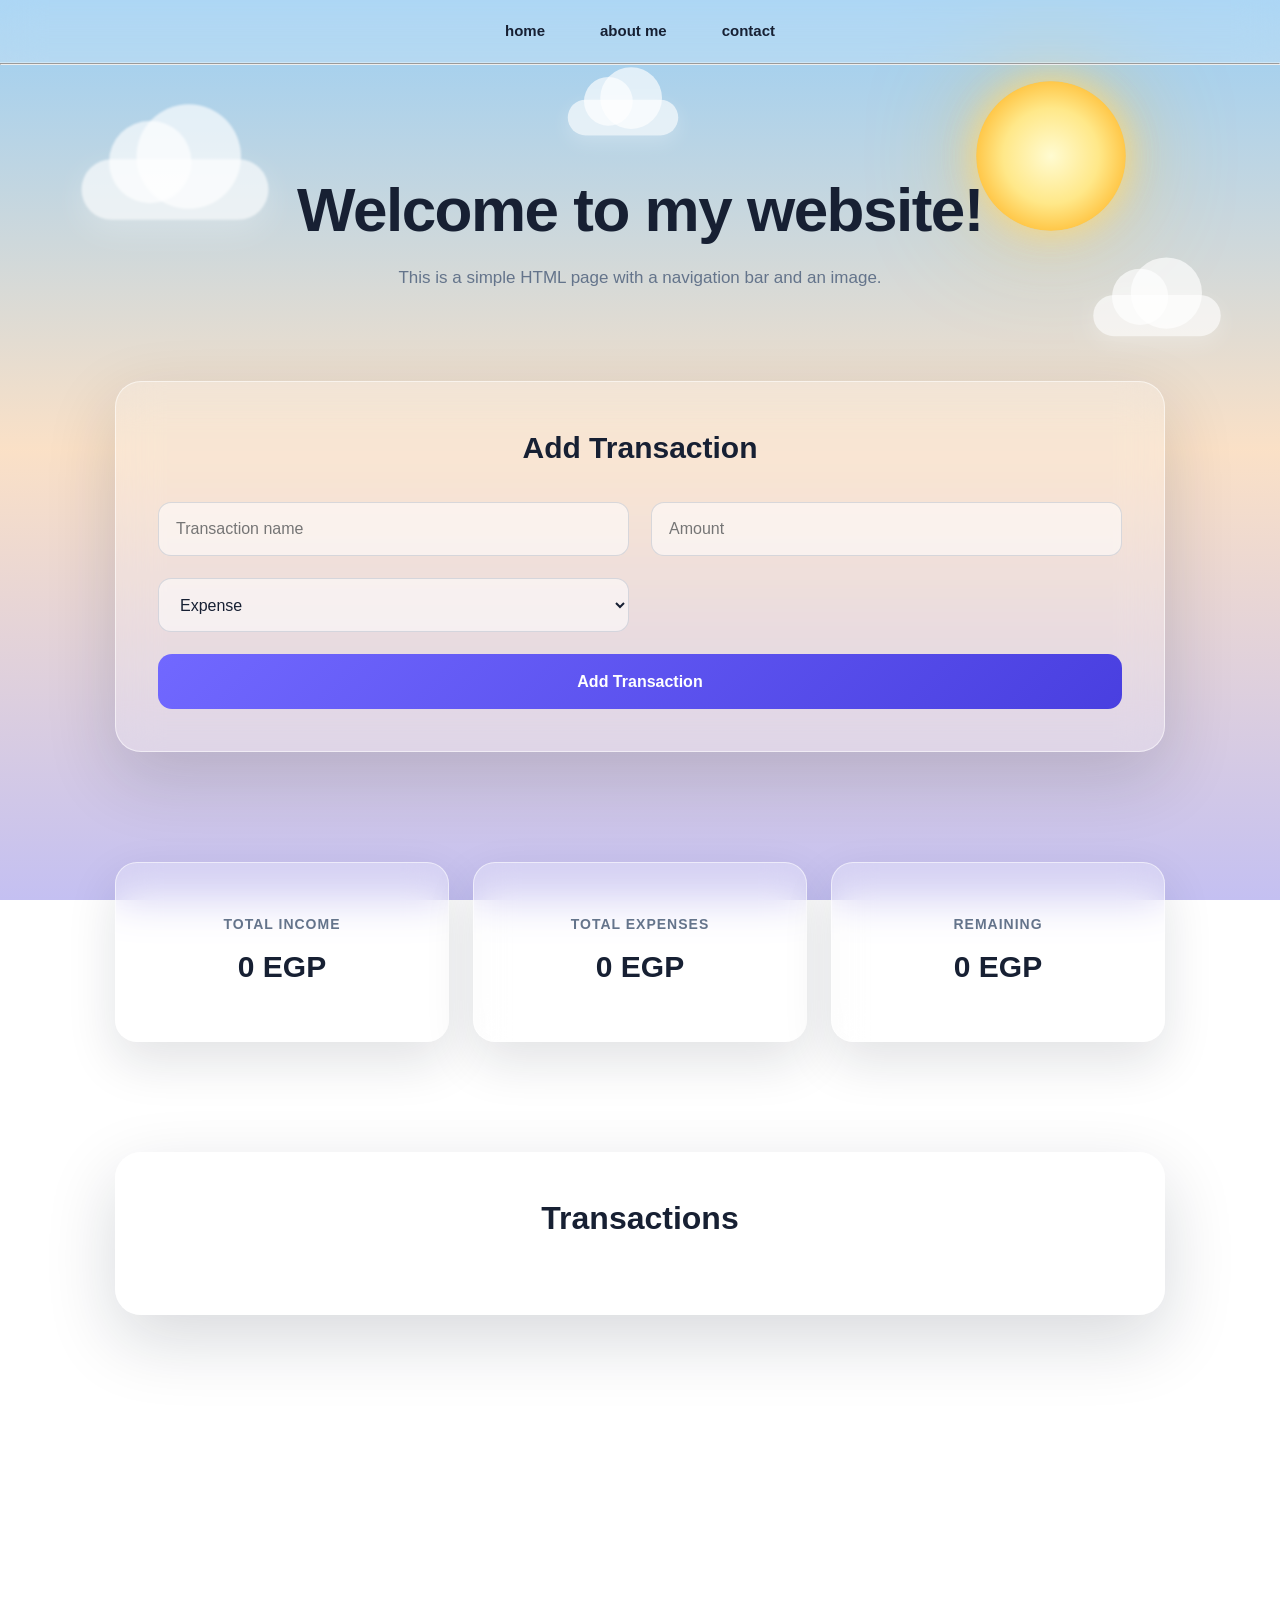
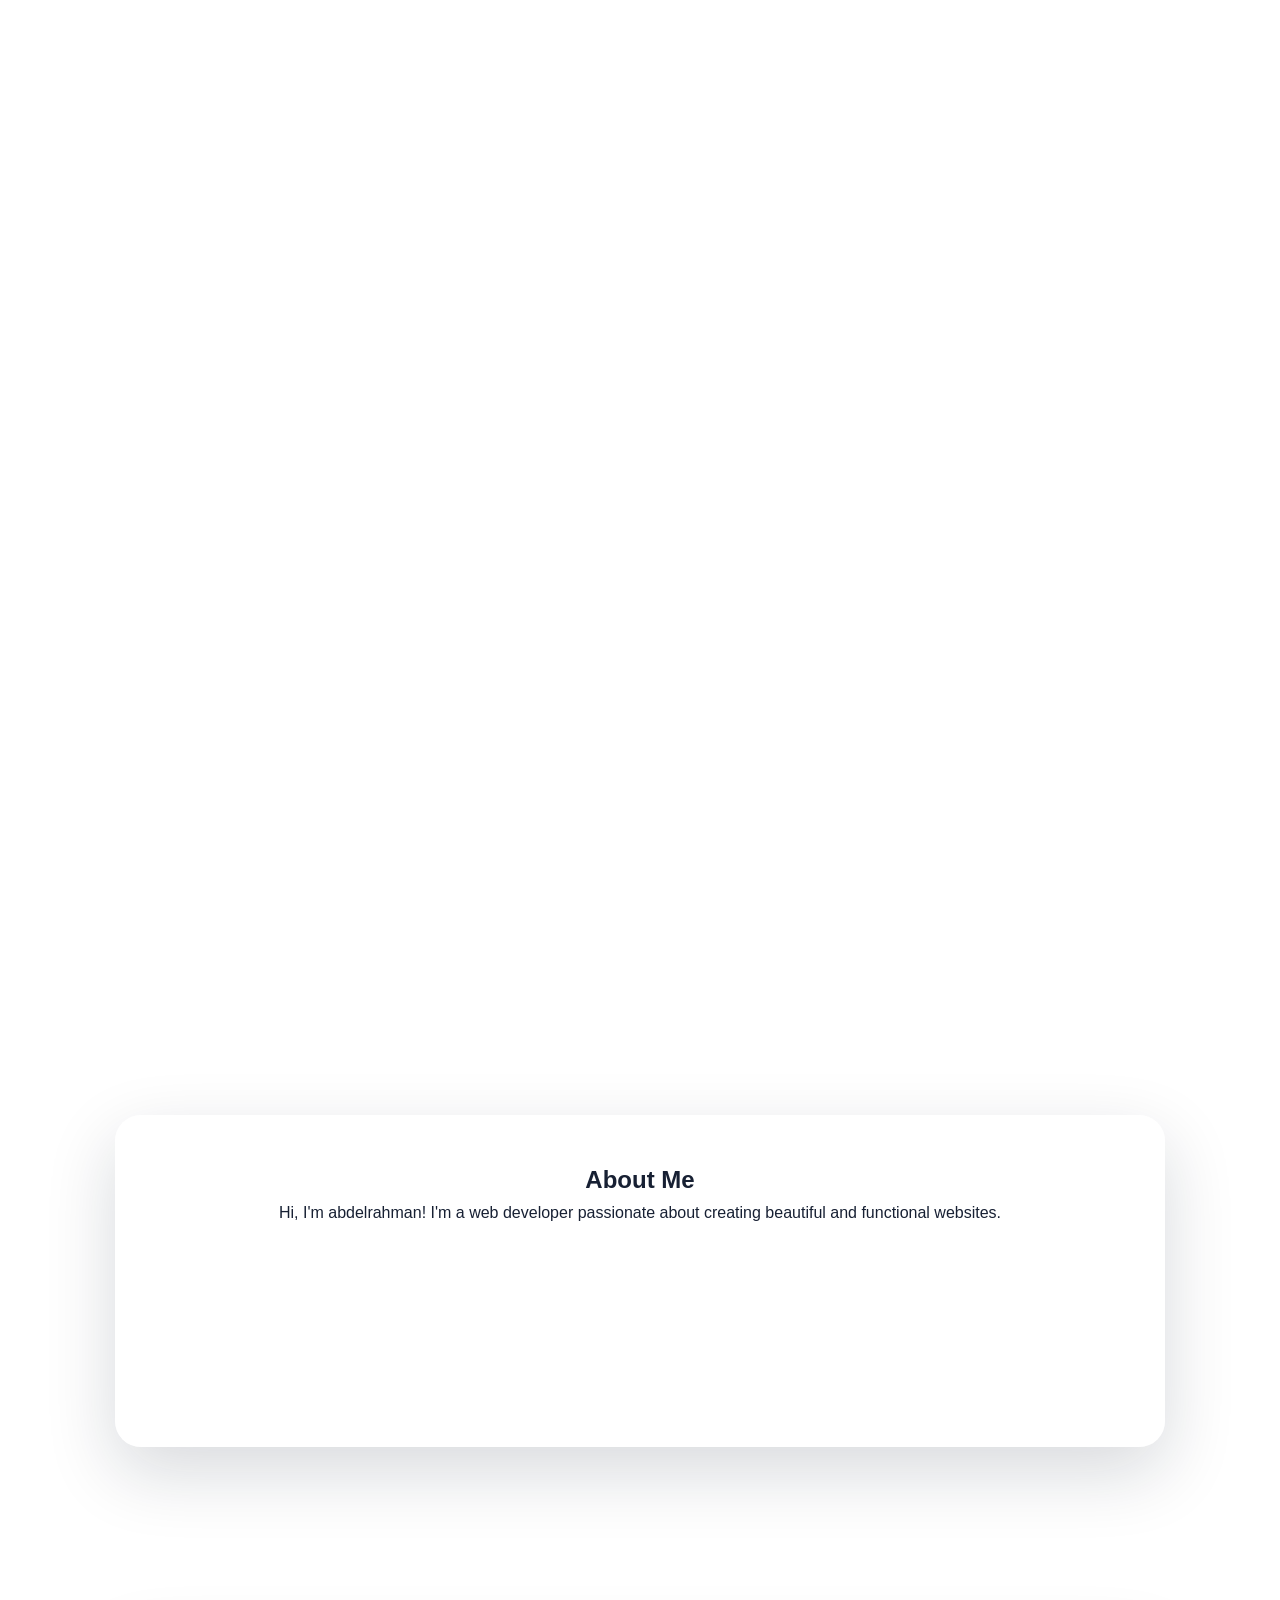
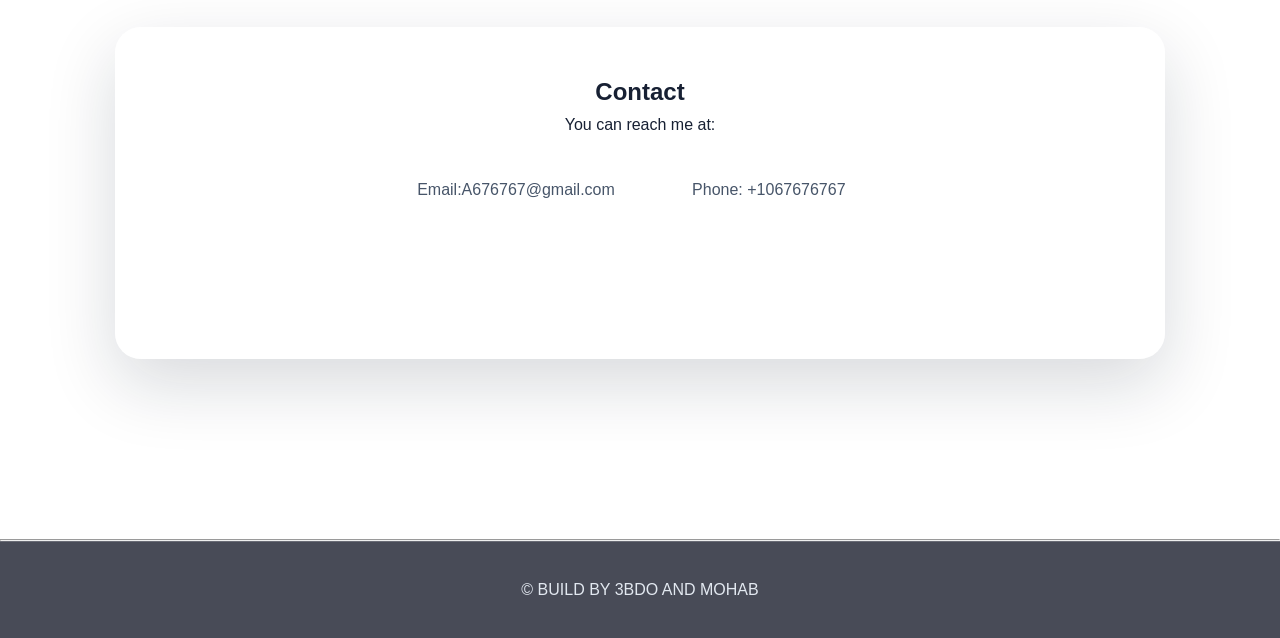
<file: index.html>
<!DOCTYPE html>
<html>
    <head>
        <meta charset="UTF-8">
        <meta name="viewport" content="width=device-width, initial-scale=1.0">
        <title>My Website</title>
        <link rel="stylesheet" href="./ style.2.css">
        <script src="./main.2.js" defer></script>
    </head>
        <header>
            <nav class="navigation">
                <ul>
                    <li><a href="index.html">home</a></li>
                    <li><a href="#about-me">about me</a></li>
                    <li><a href="#contact">contact</a></li>
                </ul>
            </nav>
        
        </header>
        <hr />
        <section class ="content">
            <h1>Welcome to my website!</h1>
            <p>This is a simple HTML page with a navigation bar and an image.</p>

        </section>
        
    <section class="expense-form">

    <h2>Add Transaction</h2>

    <input
        type="text"
        id="name"
        placeholder="Transaction name"
    >

    <input
        type="number"
        id="amount"
        placeholder="Amount"
    >

    <select id="type">
        <option value="expense">Expense</option>
        <option value="income">Income</option>
    </select>

    <button id="addButton">Add Transaction</button>

</section>


<section class="summary">

    <div>
        <h3>Total Income</h3>
        <p id="totalIncome">0 EGP</p>
    </div>

    <div>
        <h3>Total Expenses</h3>
        <p id="totalExpenses">0 EGP</p>
    </div>

    <div>
        <h3>Remaining</h3>
        <p id="balance">0 EGP</p>
    </div>

</section>


<section class="transactions">

    <h2>Transactions</h2>

    <div id="transactionList"></div>

</section>
        <section class="about-me" id="about-me">
            <div class="textcontainer">
                <div class="text tittle">
                    <h1>About Me</h1>
                    <p>Hi, I'm abdelrahman! I'm a web developer passionate about creating beautiful and functional websites.</p>
                </div>
            </div>
        </section>
        <section class="contact" id="contact">
            <div class="textcontainer">
                <div class="text tittle">
                    <h1>Contact</h1>
                    <p>You can reach me at:</p>
                    <ul>
                        <li>Email:A676767@gmail.com</li>
                        <li>Phone: +1067676767</li>
                    </ul>
                </div>
            </div>
        </section>
        <hr />
        <footer>
            <p>&copy; BUILD BY 3BDO AND MOHAB
            </p>
        </footer>
    </body>
</html>
</file>
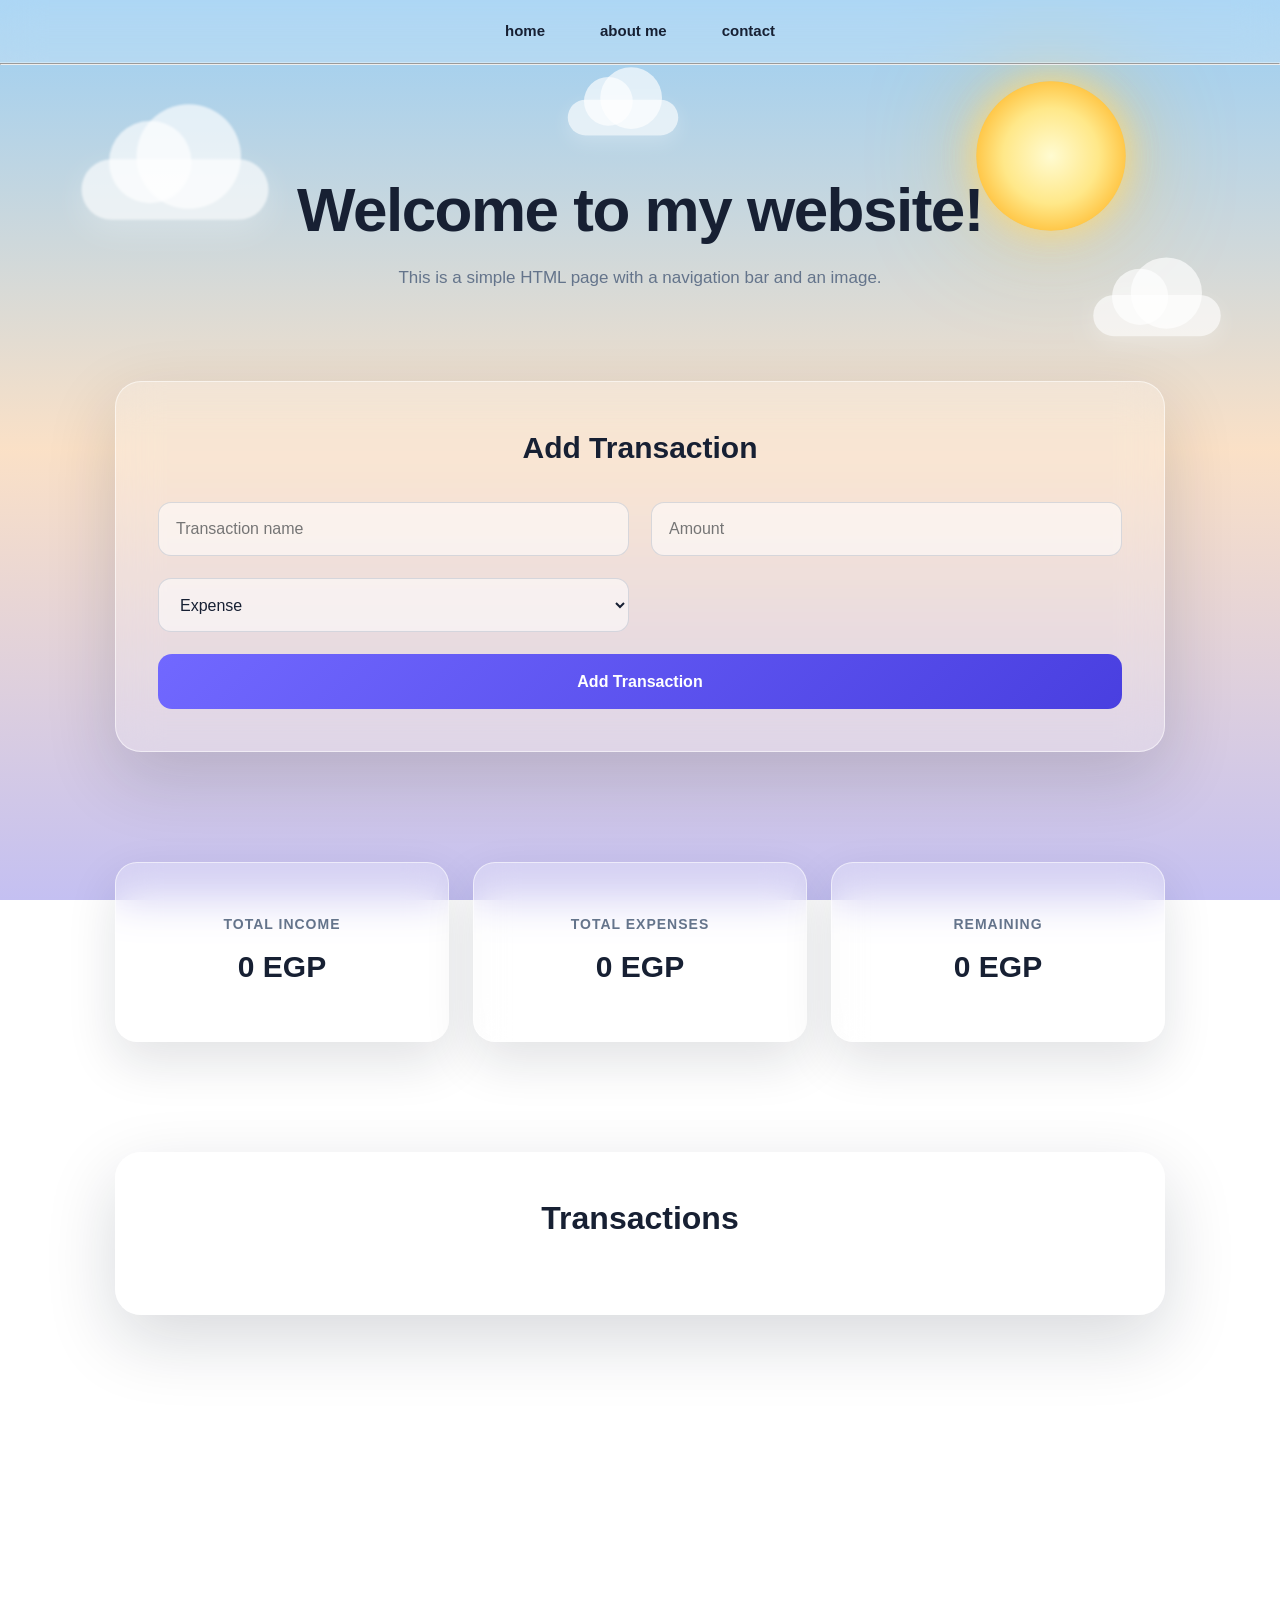
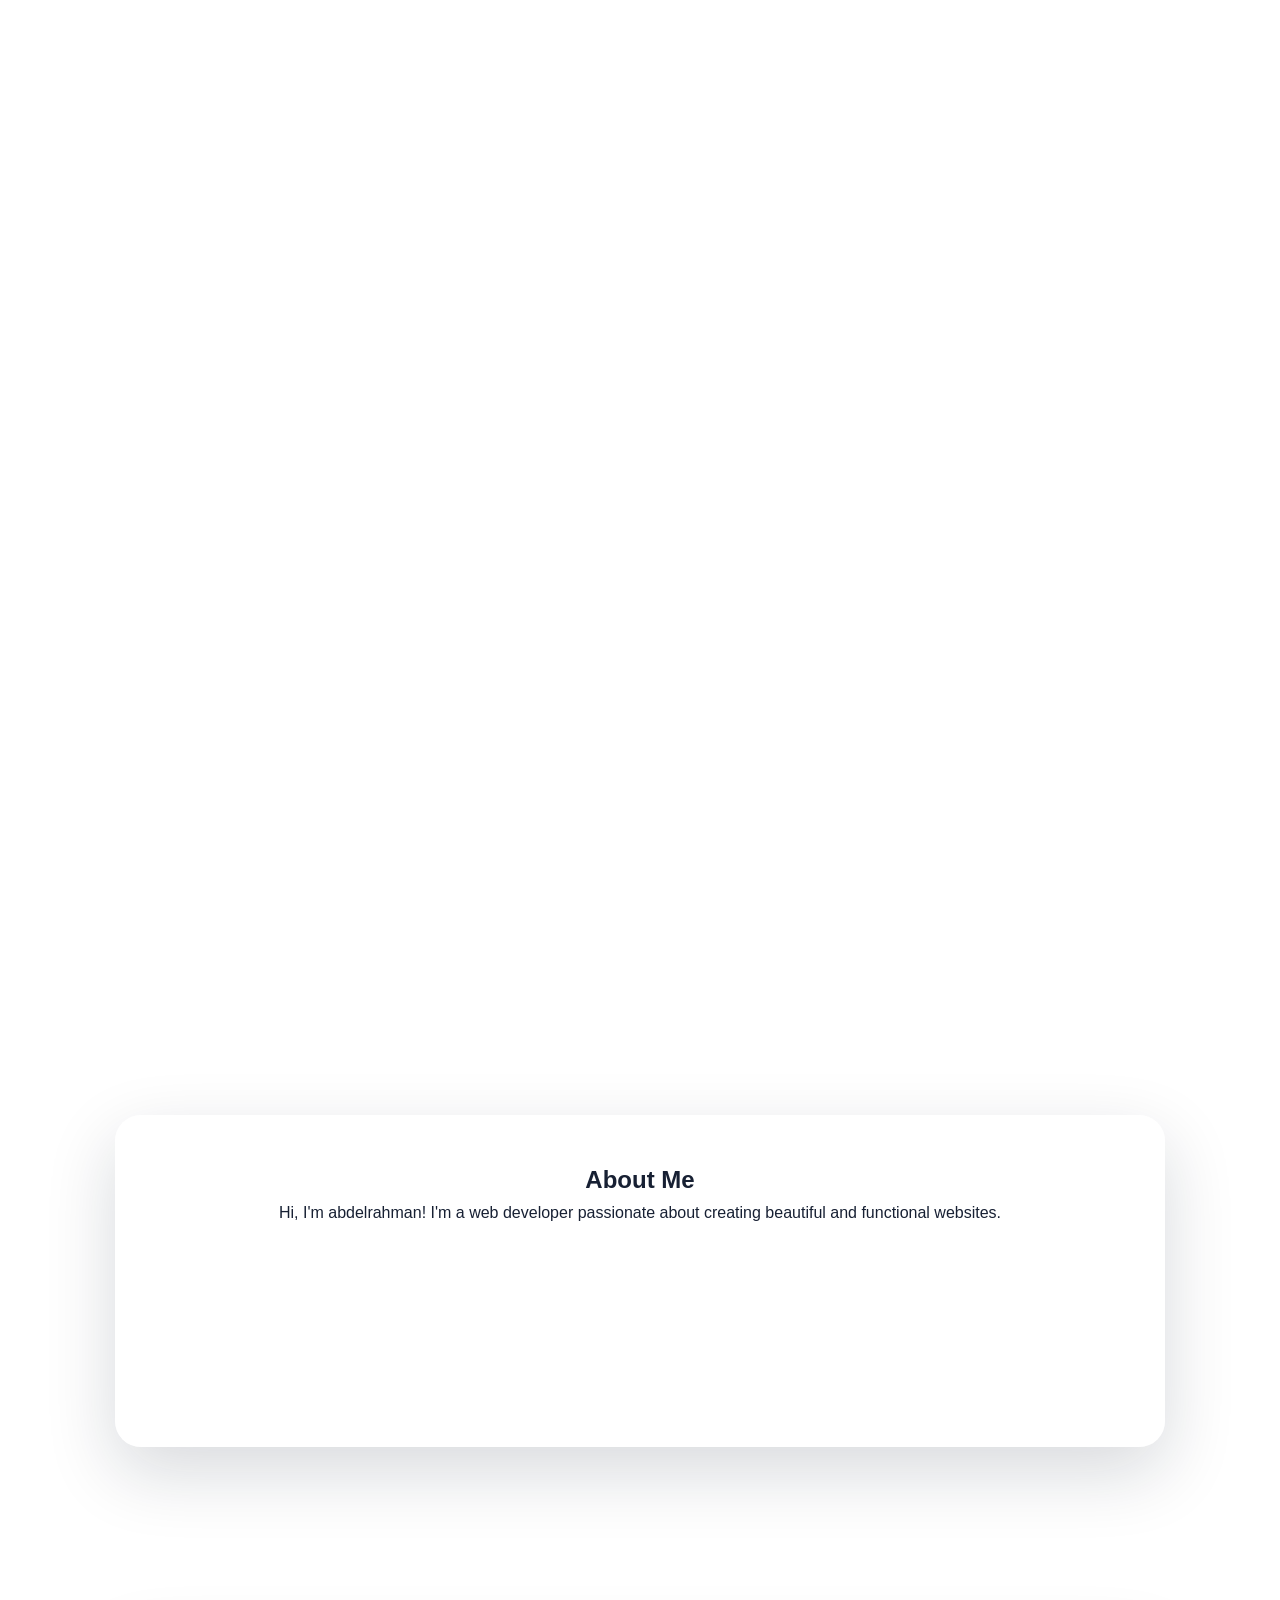
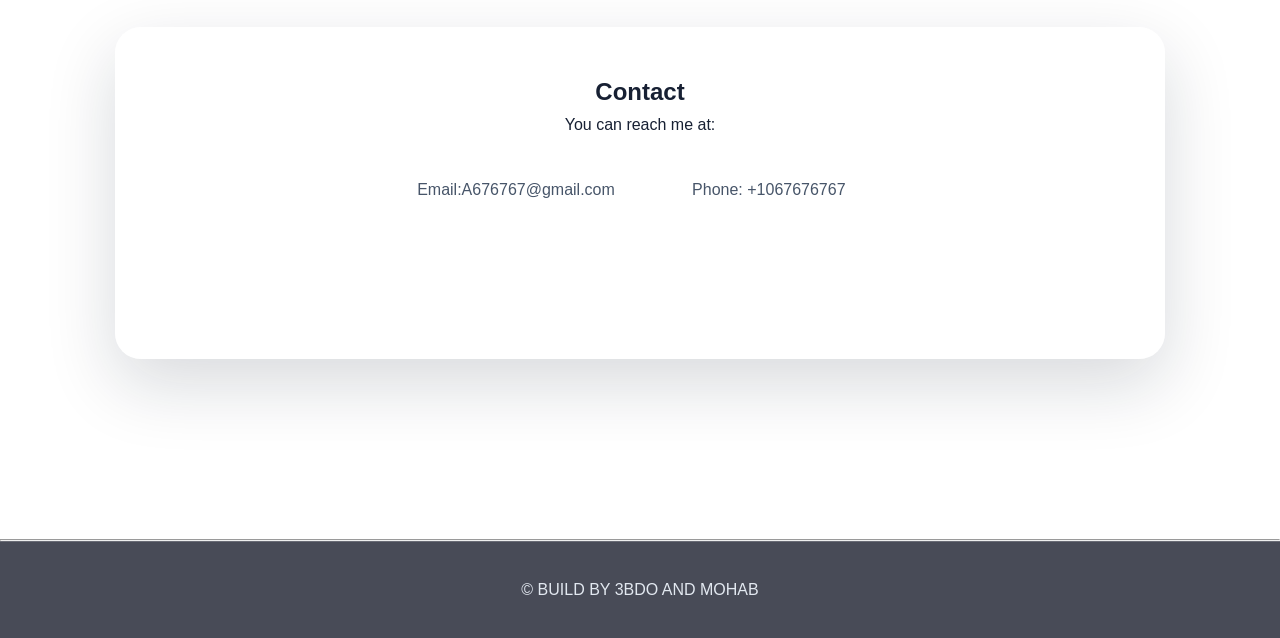
<file: نسخة من index.html>
<!DOCTYPE html>
<html>
    <head>
        <meta charset="UTF-8">
        <meta name="viewport" content="width=device-width, initial-scale=1.0">
        <title>My Website</title>
        <link rel="stylesheet" href="./ style.2.css">
        <script src="./main.2.js" defer></script>
    </head>
        <header>
            <nav class="navigation">
                <ul>
                    <li><a href="index.html">home</a></li>
                    <li><a href="#about-me">about me</a></li>
                    <li><a href="#contact">contact</a></li>
                </ul>
            </nav>
        
        </header>
        <hr />
        <section class ="content">
            <h1>Welcome to my website!</h1>
            <p>This is a simple HTML page with a navigation bar and an image.</p>

        </section>
        
    <section class="expense-form">

    <h2>Add Transaction</h2>

    <input
        type="text"
        id="name"
        placeholder="Transaction name"
    >

    <input
        type="number"
        id="amount"
        placeholder="Amount"
    >

    <select id="type">
        <option value="expense">Expense</option>
        <option value="income">Income</option>
    </select>

    <button id="addButton">Add Transaction</button>

</section>


<section class="summary">

    <div>
        <h3>Total Income</h3>
        <p id="totalIncome">0 EGP</p>
    </div>

    <div>
        <h3>Total Expenses</h3>
        <p id="totalExpenses">0 EGP</p>
    </div>

    <div>
        <h3>Remaining</h3>
        <p id="balance">0 EGP</p>
    </div>

</section>


<section class="transactions">

    <h2>Transactions</h2>

    <div id="transactionList"></div>

</section>
        <section class="about-me" id="about-me">
            <div class="textcontainer">
                <div class="text tittle">
                    <h1>About Me</h1>
                    <p>Hi, I'm abdelrahman! I'm a web developer passionate about creating beautiful and functional websites.</p>
                </div>
            </div>
        </section>
        <section class="contact" id="contact">
            <div class="textcontainer">
                <div class="text tittle">
                    <h1>Contact</h1>
                    <p>You can reach me at:</p>
                    <ul>
                        <li>Email:A676767@gmail.com</li>
                        <li>Phone: +1067676767</li>
                    </ul>
                </div>
            </div>
        </section>
        <hr />
        <footer>
            <p>&copy; BUILD BY 3BDO AND MOHAB
            </p>
        </footer>
    </body>
</html>
</file>
<file:  style.2.css>
/* =========================================
   RESET
========================================= */

* {
    margin: 0;
    padding: 0;
    box-sizing: border-box;
}

html {
    scroll-behavior: smooth;
}

:root {
    --scroll: 0;

    --text: #172033;
    --muted: #64748b;

    --glass: rgba(255, 255, 255, 0.22);
    --glass-strong: rgba(255, 255, 255, 0.34);
    --glass-border: rgba(255, 255, 255, 0.55);

    --primary: #6258ff;

    --shadow:
        0 25px 70px rgba(15, 23, 42, 0.16);
}


/* =========================================
   BODY
========================================= */

body {
    font-family:
        Inter,
        Arial,
        Helvetica,
        sans-serif;

    color: var(--text);

    line-height: 1.6;

    min-height: 100vh;

    overflow-x: hidden;

    /*
       Day -> Sunset -> Night
    */

    background:
        linear-gradient(
            180deg,

            hsl(
                205,
                calc(80% - (var(--scroll) * 30%)),
                calc(78% - (var(--scroll) * 55%))
            ),

            hsl(
                30,
                calc(85% - (var(--scroll) * 45%)),
                calc(88% - (var(--scroll) * 70%))
            ),

            hsl(
                245,
                calc(65% - (var(--scroll) * 15%)),
                calc(85% - (var(--scroll) * 78%))
            )
        );

    background-attachment: fixed;

    transition:
        background 0.8s ease;
}


/* =========================================
   SKY EFFECT
========================================= */

.sky {
    position: fixed;

    inset: 0;

    pointer-events: none;

    z-index: -5;

    overflow: hidden;
}


/* =========================================
   SUN
========================================= */

.sun {
    position: absolute;

    width: 150px;
    height: 150px;

    border-radius: 50%;

    top: 9%;
    right: 12%;

    background:
        radial-gradient(
            circle,
            #fffbd1 0%,
            #ffe889 45%,
            #ffc84a 70%,
            rgba(255, 200, 74, 0) 72%
        );

    box-shadow:
        0 0 35px rgba(255, 221, 120, 0.9),
        0 0 100px rgba(255, 190, 60, 0.55);

    opacity:
        calc(1 - (var(--scroll) * 2));

    transform:
        translateY(calc(var(--scroll) * 250px))
        scale(
            calc(1 - (var(--scroll) * 0.35))
        );

    transition:
        opacity 0.5s ease;
}


/* =========================================
   MOON
========================================= */

.moon {
    position: absolute;

    width: 115px;
    height: 115px;

    border-radius: 50%;

    right: 12%;
    bottom: 10%;

    background:
        radial-gradient(
            circle at 35% 30%,
            #ffffff,
            #e7e9f5 55%,
            #cbd0e5 100%
        );

    box-shadow:
        0 0 30px rgba(255,255,255,0.75),
        0 0 100px rgba(255,255,255,0.35);

    opacity:
        calc(
            max(
                0,
                (var(--scroll) - 0.48) * 2
            )
        );

    transform:
        translateY(
            calc(
                (1 - var(--scroll)) * 100px
            )
        );

    transition:
        opacity 0.8s ease;
}


/* Moon crater effect */

.moon::before,
.moon::after {
    content: "";

    position: absolute;

    border-radius: 50%;

    background: rgba(150, 155, 180, 0.18);
}

.moon::before {
    width: 20px;
    height: 20px;

    top: 28px;
    left: 25px;
}

.moon::after {
    width: 14px;
    height: 14px;

    bottom: 28px;
    right: 25px;
}


/* =========================================
   CLOUDS
========================================= */

.cloud {
    position: absolute;

    width: 170px;
    height: 55px;

    border-radius: 50px;

    background: rgba(255,255,255,0.65);

    filter: blur(1px);

    box-shadow:
        0 10px 30px rgba(255,255,255,0.25);

    opacity:
        calc(
            1 - (var(--scroll) * 1.4)
        );

    transition:
        opacity 0.7s ease;
}

.cloud::before,
.cloud::after {
    content: "";

    position: absolute;

    border-radius: 50%;

    background: inherit;
}

.cloud::before {
    width: 75px;
    height: 75px;

    left: 25px;
    bottom: 15px;
}

.cloud::after {
    width: 95px;
    height: 95px;

    right: 25px;
    bottom: 10px;
}

.cloud-1 {
    top: 18%;
    left: 7%;

    transform: scale(1.1);
}

.cloud-2 {
    top: 32%;
    right: 3%;

    transform: scale(0.75);
}

.cloud-3 {
    top: 10%;
    left: 42%;

    transform: scale(0.65);
}


/* =========================================
   STARS
========================================= */

.stars {
    position: absolute;

    inset: 0;

    opacity:
        calc(
            max(
                0,
                (var(--scroll) - 0.42) * 1.8
            )
        );

    transition:
        opacity 0.8s ease;
}

.star {
    position: absolute;

    width: 3px;
    height: 3px;

    border-radius: 50%;

    background: white;

    box-shadow:
        0 0 7px white;

    animation:
        twinkle 2.5s infinite ease-in-out;
}

@keyframes twinkle {

    0%,
    100% {
        opacity: 0.35;
        transform: scale(0.8);
    }

    50% {
        opacity: 1;
        transform: scale(1.5);
    }
}


/* =========================================
   MAIN WIDTH
========================================= */

.content,
.expense-form,
.summary,
.transactions,
.about-me,
.contact {
    width: min(92%, 1050px);

    margin-left: auto;
    margin-right: auto;
}


/* =========================================
   HEADER
========================================= */

header {
    width: 100%;

    position: sticky;

    top: 0;

    z-index: 1000;

    background:
        rgba(255,255,255,0.18);

    backdrop-filter: blur(20px);

    -webkit-backdrop-filter: blur(20px);

    border-bottom:
        1px solid rgba(255,255,255,0.35);
}


/* =========================================
   NAVIGATION
========================================= */

.navigation {
    width: min(92%, 1050px);

    margin: auto;

    padding: 18px 0;
}

.navigation ul {
    list-style: none;

    display: flex;

    justify-content: center;

    align-items: center;

    gap: 45px;
}

.navigation a {
    color: #172033;

    text-decoration: none;

    font-size: 15px;

    font-weight: 700;

    padding: 8px 5px;

    transition: 0.25s ease;
}

.navigation a:hover {
    color: var(--primary);

    transform: translateY(-2px);
}


/* =========================================
   THEME BUTTONS
========================================= */

.theme-controls {
    display: flex;

    justify-content: center;

    align-items: center;

    gap: 10px;

    padding:
        0 20px 17px;
}

.theme-controls button {
    border: 1px solid
        rgba(255,255,255,0.55);

    background:
        rgba(255,255,255,0.3);

    color: #172033;

    padding: 8px 15px;

    border-radius: 999px;

    cursor: pointer;

    font-weight: 700;

    transition:
        transform 0.2s ease,
        background 0.2s ease,
        color 0.2s ease;
}

.theme-controls button:hover {
    transform: translateY(-2px);

    background:
        rgba(255,255,255,0.55);
}

.theme-controls button.active {
    background: var(--primary);

    color: white;

    border-color: var(--primary);
}


/* =========================================
   HERO
========================================= */

.content {
    text-align: center;

    padding-top: 110px;

    padding-bottom: 90px;
}

.content h1 {
    width: 100%;

    max-width: 900px;

    margin:
        0 auto 20px;

    text-align: center;

    font-size:
        clamp(36px, 6vw, 62px);

    line-height: 1.12;

    letter-spacing: -1.5px;

    font-weight: 850;
}

.content p {
    width: min(100%, 700px);

    margin: auto;

    text-align: center;

    color: var(--muted);

    font-size: 17px;
}


/* =========================================
   GLASS CARD
========================================= */

.expense-form,
.transactions,
.about-me,
.contact {
    background:
        rgba(255,255,255,0.20);

    backdrop-filter:
        blur(22px);

    -webkit-backdrop-filter:
        blur(22px);

    border:
        1px solid var(--glass-border);

    box-shadow:
        var(--shadow);

    border-radius: 26px;
}


/* =========================================
   EXPENSE FORM
========================================= */

.expense-form {
    padding: 42px;

    display: grid;

    grid-template-columns:
        repeat(2, minmax(0, 1fr));

    gap: 22px;

    margin-bottom: 110px;
}

.expense-form h2 {
    grid-column: 1 / -1;

    text-align: center;

    font-size: 30px;

    margin-bottom: 8px;
}


/* Inputs */

.expense-form input,
.expense-form select {
    width: 100%;

    min-height: 54px;

    padding:
        14px 17px;

    border:
        1px solid
        rgba(148,163,184,0.35);

    border-radius: 13px;

    background:
        rgba(255,255,255,0.55);

    color: #172033;

    font-size: 16px;

    outline: none;

    transition:
        0.25s ease;
}

.expense-form input:focus,
.expense-form select:focus {
    background:
        rgba(255,255,255,0.8);

    border-color:
        #6366f1;

    box-shadow:
        0 0 0 4px
        rgba(99,102,241,0.12);

    transform:
        translateY(-2px);
}


/* =========================================
   BUTTON
========================================= */

#addButton {
    grid-column: 1 / -1;

    min-height: 55px;

    border: none;

    border-radius: 14px;

    background:
        linear-gradient(
            135deg,
            #7168ff,
            #493fe0
        );

    color: white;

    font-size: 16px;

    font-weight: 800;

    cursor: pointer;

    transition:
        transform 0.2s ease,
        box-shadow 0.2s ease;
}

#addButton:hover {
    transform:
        translateY(-3px);

    box-shadow:
        0 15px 35px
        rgba(79,70,229,0.3);
}

#addButton:active {
    transform:
        scale(0.98);
}


/* =========================================
   SUMMARY
========================================= */

.summary {
    width: min(92%, 1050px);

    display: grid;

    grid-template-columns:
        repeat(3, minmax(0, 1fr));

    gap: 24px;

    margin:
        0 auto 110px;
}

.summary > div {
    width: 100%;

    height: 180px;

    min-width: 0;

    display: flex;

    flex-direction: column;

    justify-content: center;

    align-items: center;

    text-align: center;

    padding: 25px;

    background:
        rgba(255,255,255,0.25);

    backdrop-filter:
        blur(20px);

    -webkit-backdrop-filter:
        blur(20px);

    border:
        1px solid
        rgba(255,255,255,0.55);

    border-radius: 22px;

    box-shadow:
        0 20px 50px
        rgba(15,23,42,0.12);

    transition:
        transform 0.3s ease,
        box-shadow 0.3s ease;
}

.summary > div:hover {
    transform:
        translateY(-8px);

    box-shadow:
        0 30px 60px
        rgba(15,23,42,0.17);
}

.summary h3 {
    color: var(--muted);

    font-size: 14px;

    text-transform: uppercase;

    letter-spacing: 1px;

    margin-bottom: 8px;
}

.summary p {
    width: 100%;

    text-align: center;

    font-size:
        clamp(21px, 3vw, 30px);

    font-weight: 850;

    overflow-wrap: anywhere;
}


/* =========================================
   TRANSACTIONS CONTAINER
========================================= */

.transactions {
    padding: 40px;

    margin-bottom: 1400px;
}

.transactions h2 {
    text-align: center;

    font-size: 32px;

    margin-bottom: 30px;
}

#transactionList {
    width: 100%;

    display: flex;

    flex-direction: column;

    gap: 15px;
}


/* =========================================
   TRANSACTION
========================================= */

.transaction {
    width: 100%;

    min-height: 78px;

    display: grid;

    grid-template-columns:
        minmax(0,1fr)
        auto
        auto;

    align-items: center;

    gap: 20px;

    padding:
        16px 20px;

    background:
        rgba(255,255,255,0.28);

    border:
        1px solid
        rgba(255,255,255,0.45);

    border-radius: 15px;

    transition:
        transform 0.25s ease,
        background 0.25s ease;
}

.transaction:hover {
    transform:
        translateX(4px);

    background:
        rgba(255,255,255,0.4);
}

.transaction-info {
    min-width: 0;
}

.transaction-name {
    display: block;

    font-weight: 750;

    overflow-wrap: anywhere;
}

.transaction-type {
    display: block;

    color: var(--muted);

    font-size: 13px;
}

.transaction-amount {
    font-weight: 850;

    white-space: nowrap;
}

.income {
    color: #15803d;
}

.expense {
    color: #dc2626;
}


/* =========================================
   DELETE
========================================= */

.delete-btn {
    width: 42px;

    height: 42px;

    border: none;

    border-radius: 11px;

    background:
        rgba(255,228,230,0.8);

    color: #e11d48;

    font-size: 20px;

    cursor: pointer;

    transition: 0.2s ease;
}

.delete-btn:hover {
    transform:
        scale(1.08);

    background:
        #ffe4e6;
}


/* =========================================
   EMPTY TRANSACTIONS
========================================= */

.empty-message {
    width: 100%;

    padding: 40px 20px;

    text-align: center;

    background:
        rgba(255,255,255,0.18);

    border:
        1px dashed
        rgba(255,255,255,0.7);

    border-radius: 16px;

    color: var(--muted);
}


/* =========================================
   ABOUT / CONTACT
========================================= */

.about-me {
    margin-bottom: 180px;

    padding: 45px;
}
.contact {
    margin-bottom: 180px;

    padding: 45px;
}

.textcontainer {
    width: 100%;

    min-height: 240px;

    display: center;

    justify-content: center;

    align-items: center;

    text-align: center;
}

.text-title {
    width: 100%;

    max-width: 750px;

    text-align: center;
}

.text-title h1 {
    text-align: center;

    font-size: 34px;

    margin-bottom: 17px;
}

.text-title p {
    width: 100%;

    text-align: center;

    color: var(--muted);

    overflow-wrap: anywhere;
}


/* =========================================
   CONTACT
========================================= */

.contact ul {
    width: 100%;

    list-style: none;

    display: flex;

    justify-content: center;

    align-items: stretch;

    flex-wrap: wrap;

    gap: 18px;

    margin-top: 25px;
}

.contact li {
    min-width: 230px;

    padding: 14px 20px;

    text-align: center;

    background:
        rgba(255,255,255,0.35);

    border:
        1px solid
        rgba(255,255,255,0.5);

    border-radius: 13px;

    color: #475569;

    overflow-wrap: anywhere;
}


/* =========================================
   FOOTER
========================================= */

footer {
    width: 100%;

    margin: 0;

    padding: 35px 20px;

    text-align: center;

    background:
        rgba(2,6,23,0.72);

    backdrop-filter:
        blur(15px);

    -webkit-backdrop-filter:
        blur(15px);

    color: #e2e8f0;

    border-top:
        1px solid
        rgba(255,255,255,0.18);
}

footer p {
    width: 100%;

    margin: 0;

    text-align: center;
}


/* =========================================
   NOTIFICATION
========================================= */

.notification {
    position: fixed;

    top: 25px;

    right: 25px;

    z-index: 9999;

    max-width: 350px;

    padding:
        14px 20px;

    border-radius: 12px;

    background:
        rgba(15,23,42,0.92);

    color: white;

    box-shadow:
        0 15px 35px
        rgba(0,0,0,0.2);

    transform:
        translateX(150%);

    transition:
        transform 0.35s ease;
}

.notification.show {
    transform:
        translateX(0);
}


/* =========================================
   MOBILE
========================================= */

@media (max-width: 800px) {

    .summary {
        grid-template-columns: 1fr;
    }

    .expense-form {
        grid-template-columns: 1fr;
    }

    .expense-form h2,
    #addButton {
        grid-column: auto;
    }
}


@media (max-width: 600px) {

    .navigation ul {
        gap: 14px;

        flex-wrap: wrap;
    }

    .navigation a {
        font-size: 13px;
    }

    .theme-controls {
        flex-wrap: wrap;
    }

    .content {
        padding-top: 70px;

        padding-bottom: 70px;
    }

    .content h1 {
        font-size: 37px;
    }

    .content p {
        font-size: 15px;
    }

    .expense-form {
        width: 92%;

        padding: 28px 18px;

        margin-bottom: 85px;
    }

    .summary {
        width: 92%;

        gap: 18px;

        margin-bottom: 85px;
    }

    .summary > div {
        height: 160px;
    }

    .transactions {
        width: 92%;

        padding: 25px 18px;

        margin-bottom: 90px;
    }

    .transaction {
        grid-template-columns:
            minmax(0,1fr)
            auto;

        gap: 10px;
    }

    .transaction-amount {
        grid-column: 1;
    }

    .delete-btn {
        grid-column: 2;

        grid-row: 1 / 3;
    }

    .about-me,
    .contact {
        width: 92%;

        padding: 25px 18px;

        margin-bottom: 80px;
    }

    .textcontainer {
        min-height: 220px;
    }

    .text-title h1 {
        font-size: 28px;
    }

    .contact li {
        width: 100%;

        min-width: 0;
    }

    .moon {
        width: 75px;

        height: 75px;

        right: 7%;
    }

    .sun {
        width: 95px;

        height: 95px;

        right: 7%;
    }
}


/* =========================================
   SMALL PHONES
========================================= */

@media (max-width: 380px) {

    .navigation ul {
        gap: 9px;
    }

    .navigation a {
        font-size: 12px;
    }

    .theme-controls button {
        padding: 7px 10px;

        font-size: 12px;
    }

    .content h1 {
        font-size: 32px;
    }

    .expense-form,
    .summary,
    .transactions,
    .about-me,
    .contact {
        width: 94%;
    }
}


/* =========================================
   ACCESSIBILITY
========================================= */

button:focus-visible,
input:focus-visible,
select:focus-visible,
a:focus-visible {
    outline:
        3px solid
        rgba(99,102,241,0.35);

    outline-offset: 3px;
}


@media (prefers-reduced-motion: reduce) {

    *,
    *::before,
    *::after {
        animation-duration:
            0.01ms !important;

        animation-iteration-count:
            1 !important;

        transition-duration:
            0.01ms !important;

        scroll-behavior:
            auto !important;
    }
}
</file>
